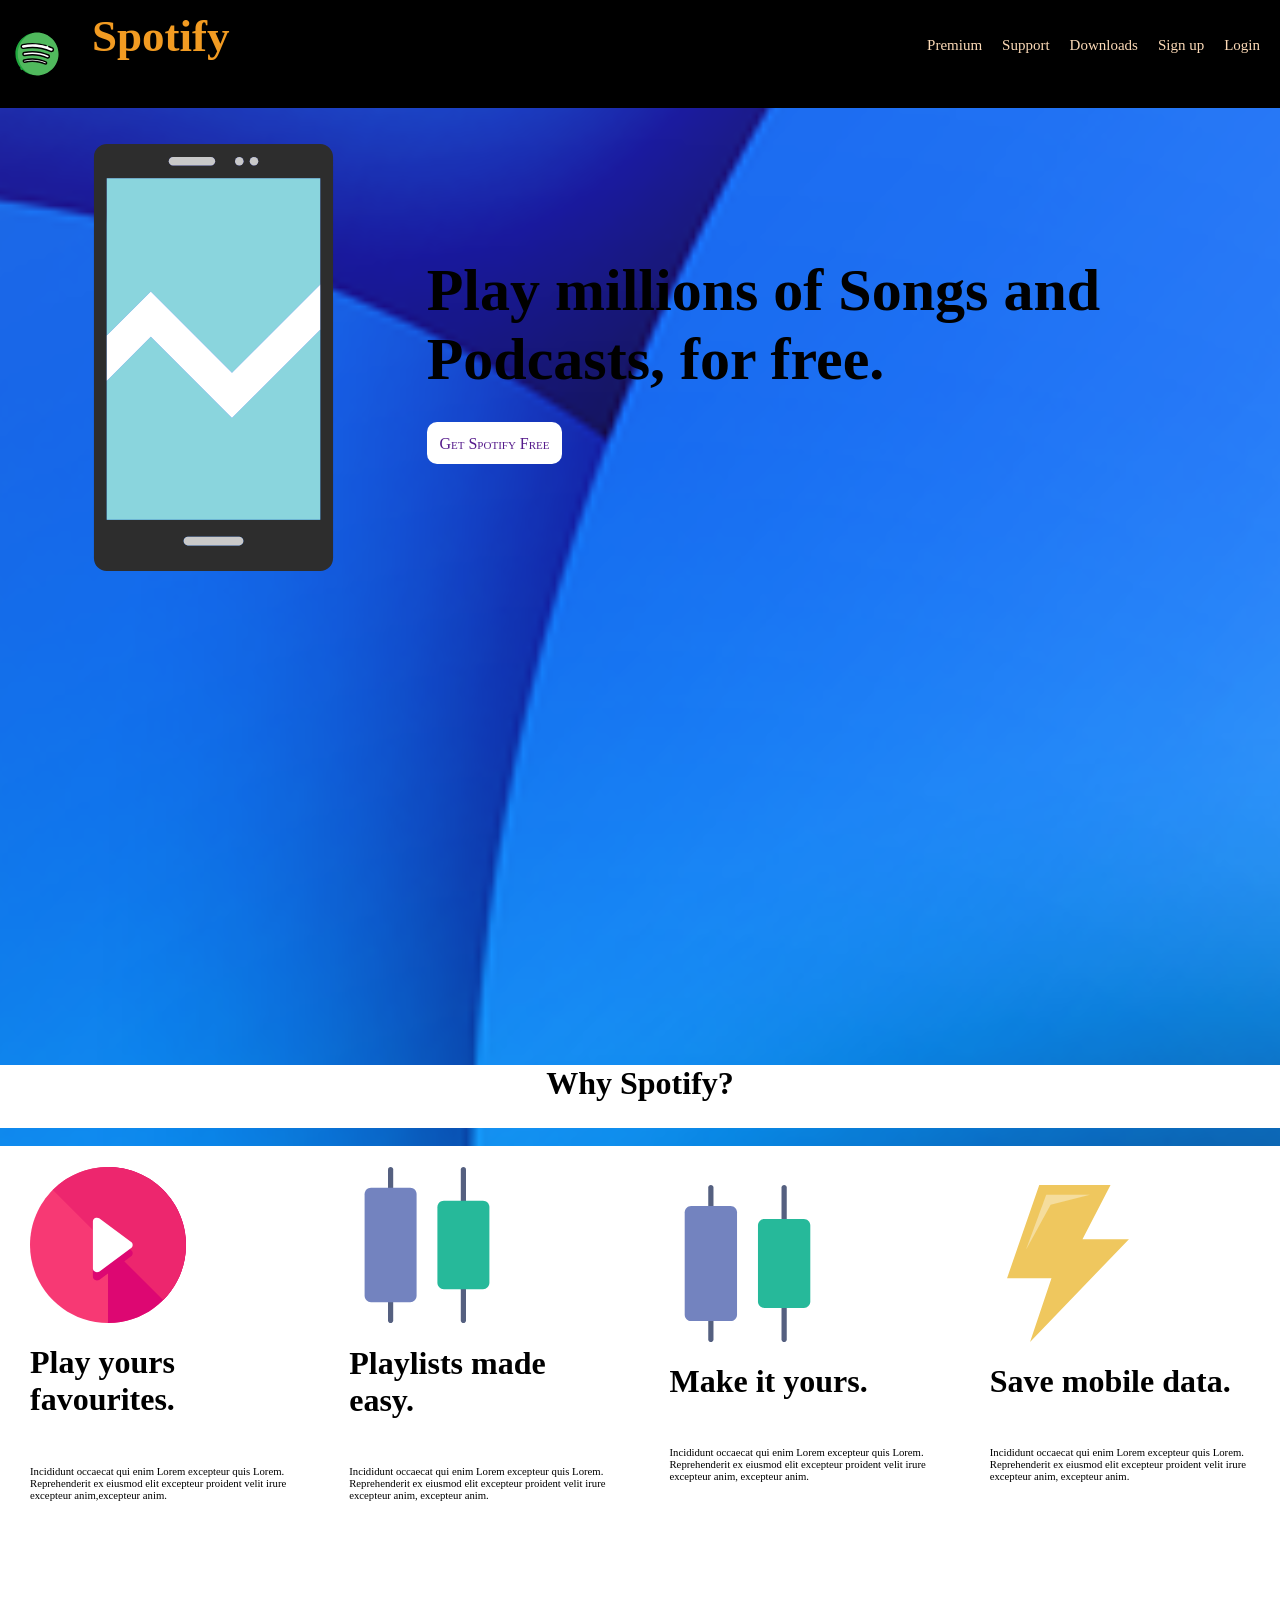
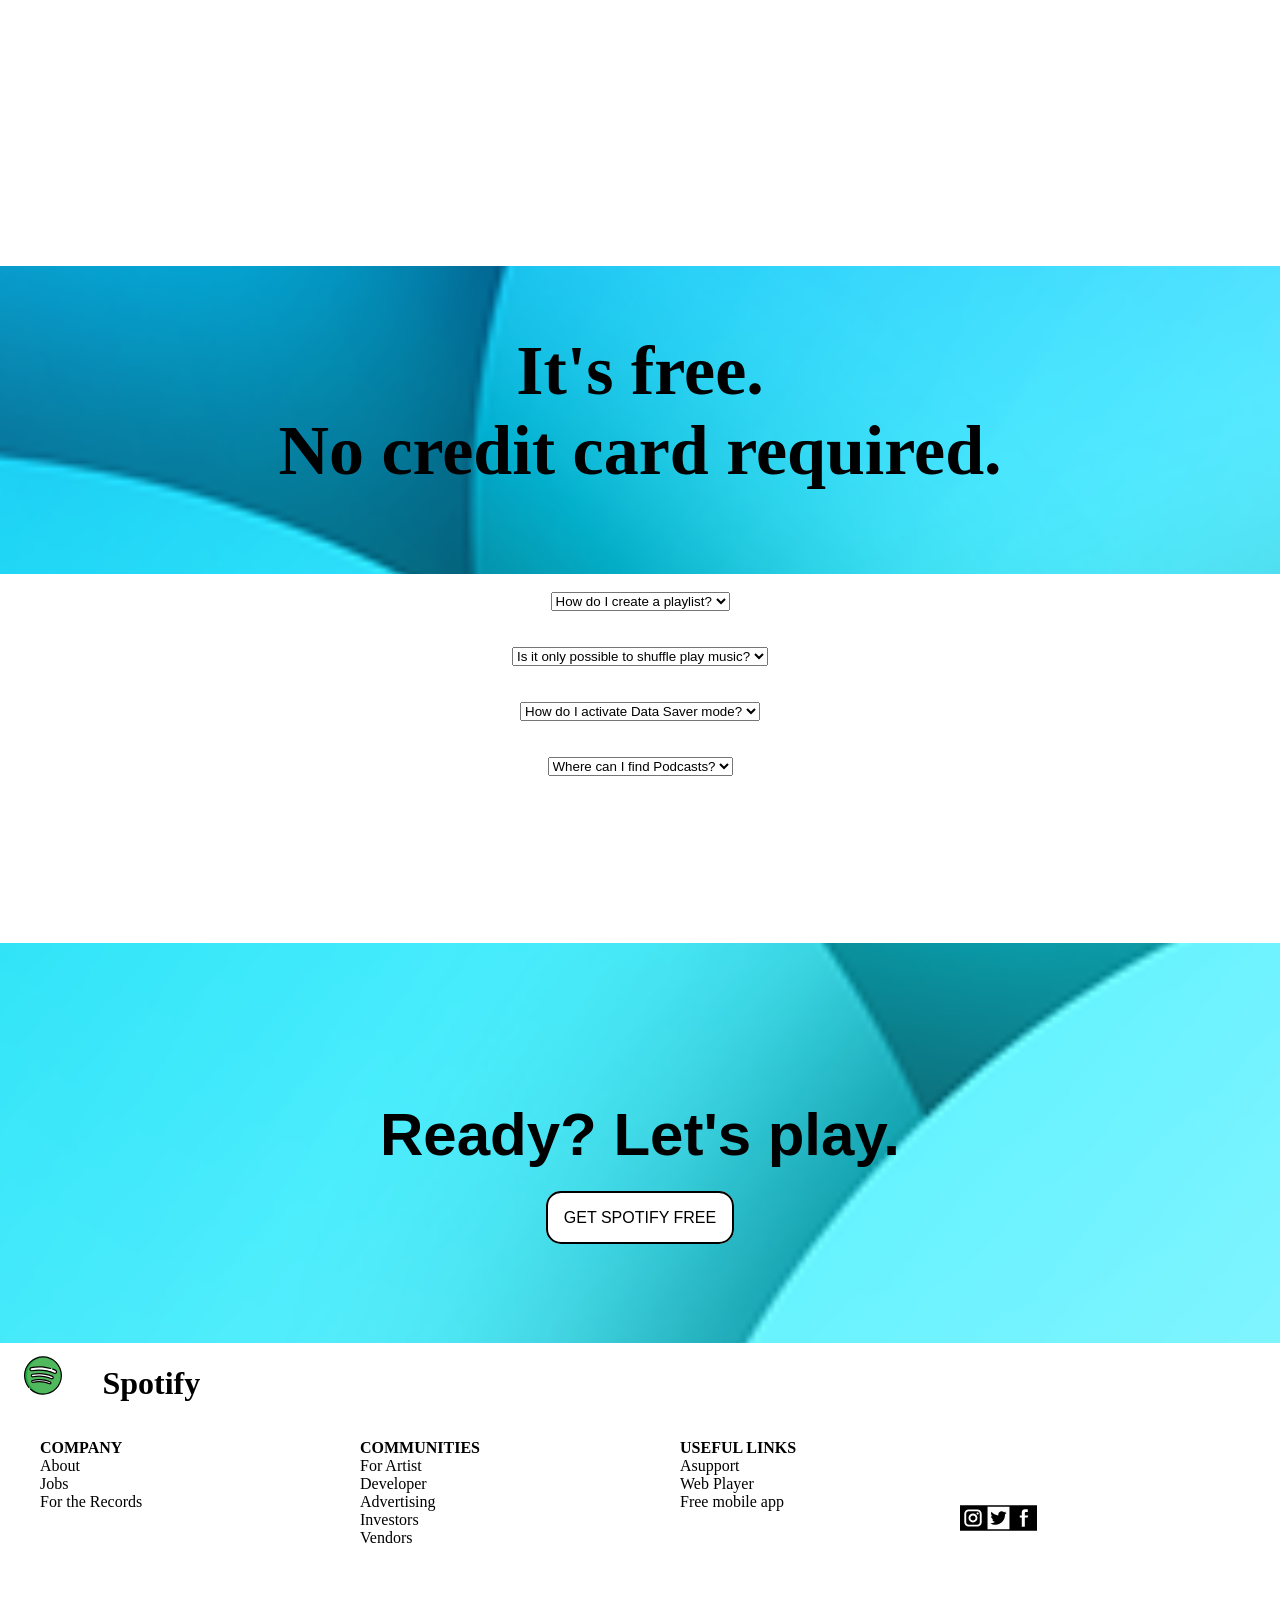
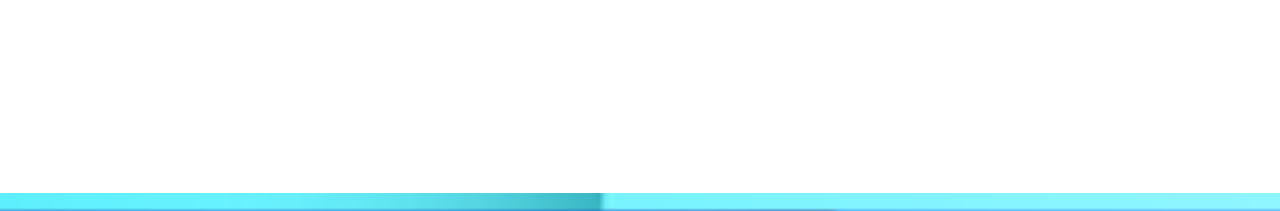
<file: Web_TESTS/SPOTIFY/index.htm>
<html>
    <head>
        <title>Assignment</title>
        <link rel="stylesheet" href="styles.css">
    </head>
    <body>
        <div id="div1">
            <div id="div2" >
                <img src="spo.svg">
            <h1 style="margin-top: 10px;">Spotify</h1>
        </div>
        <div id="div3"style="margin-top: 20px;">
            <ul>
                <li><a href="">Premium</a></li>
                <li><a href="">Support</a></li>
                <li><a href="">Downloads</a></li>
                <li><a href="">Sign up</a></li>
                <li><a href="" style="margin-right: 20px;">Login </a></li>
            </ul>
            </div>
        </div>
        <div id="div4">
            <div class="div41">
                <br><br>
                <img src="phoen.svg">
            </div>
            <div class="div41" id="div411">
                <br><br><br><br><br><br>
                <h1>Play millions of Songs and Podcasts, for free.</h1>
                <a href="">Get Spotify Free</a>
            </div>
            <!-- <div class="div41"></div> -->
        </div>
        <br><br>
            <div id="div5">
                <h1>Why Spotify?</h1>
            </div>
            <br>
        <div id="div6">
            <div class="div61">
                <!-- <br>
                <br>
                <br>
                <br> -->
                <img src="pl.svg" width="60%">
                <h1>Play yours favourites.</h1>
                <h6>Incididunt occaecat qui enim Lorem excepteur quis Lorem. Reprehenderit ex eiusmod elit excepteur proident velit irure excepteur anim,excepteur anim.</h6>
            </div>
            <div class="div61">
                <!-- <br>
                <br>
                <br>
                <br> -->
                <img src="ln.svg" width="60%">
                <h1>Playlists made easy.</h1>
                <h6>Incididunt occaecat qui enim Lorem excepteur quis Lorem. Reprehenderit ex eiusmod elit excepteur proident velit irure excepteur anim, excepteur anim.</h6>
            </div>
            <div class="div61">
                <!-- <br>
                <br>
                <br>
                <br> -->
                <img src="ln.svg" width="60%">
                <h1>Make it yours.</h1>
                <h6>Incididunt occaecat qui enim Lorem excepteur quis Lorem. Reprehenderit ex eiusmod elit excepteur proident velit irure excepteur anim, excepteur anim.</h6>
            </div>
            <div class="div61">
                <!-- <br>
                <br>
                <br>
                <br> -->
                <img src="lg.svg" width="60%">
                <h1>Save mobile data.</h1>
                <h6>Incididunt occaecat qui enim Lorem excepteur quis Lorem. Reprehenderit ex eiusmod elit excepteur proident velit irure excepteur anim, excepteur anim.</h6>
            </div>
        </div>
        <br>
        <h1 id="heads">It's free.<br>No credit card required.</h1>
        <br>
        <br>
        <div id="div7">
            <br>
            <select>
                <option>How do I create a playlist?</option>
                </select>
                <br>
                <br>
                <br>
                <select>
                    <option>Is it only possible to shuffle play music?</option>
                </select>
                <br>
                <br>
                <br>
                <select>
                <option>How do I activate Data Saver mode?</option>
                </select>
                <br>
                <br>
                <br>
                <select>
                <option>Where can I find Podcasts?</option>
            </select>
        </div>
        <div style="height: 25em;display: flex; flex-direction: column; justify-content: center;">
            <h1 id="heads1">Ready? Let's play.</h1>
            <div align="center">
            <a href="" id="herfs">GET SPOTIFY FREE</a></div>
        </div>
        <div id="div8">
        <div id="div81">
        <img src="spo.svg">
        <h1>Spotify</h1></div>
        <div id="div812" class="div000">
            <div class="div821">
                <ul>
                    <li><b>COMPANY</b></li>
                    <li>About</li>
                    <li>Jobs</li>
                    <li>For the Records</li>
                </ul>
            </div>
            <div class="div821">                
                <ul>
                <li><b>COMMUNITIES</b></li>
                <li>For Artist</li>
                <li>Developer</li>
                <li>Advertising</li>
                <li>Investors</li>
                <li>Vendors</li>
            </ul>
        </div>
        <div class="div821">
            <ul>
                <li><b>USEFUL LINKS</b></li>
                <li>Asupport</li>
                <li>Web Player</li>
                <li>Free mobile app</li>
            </ul>
            </div>
        <div class="div821" id="div011">
            <img src="ig.svg" width="8%"><br>
            <img src="twitter.svg" width="8%">
            <img src="fb (1).svg" width="8%">
        </div>
        </div>
    </div>
        <br>
    </body>
</html>
</file>
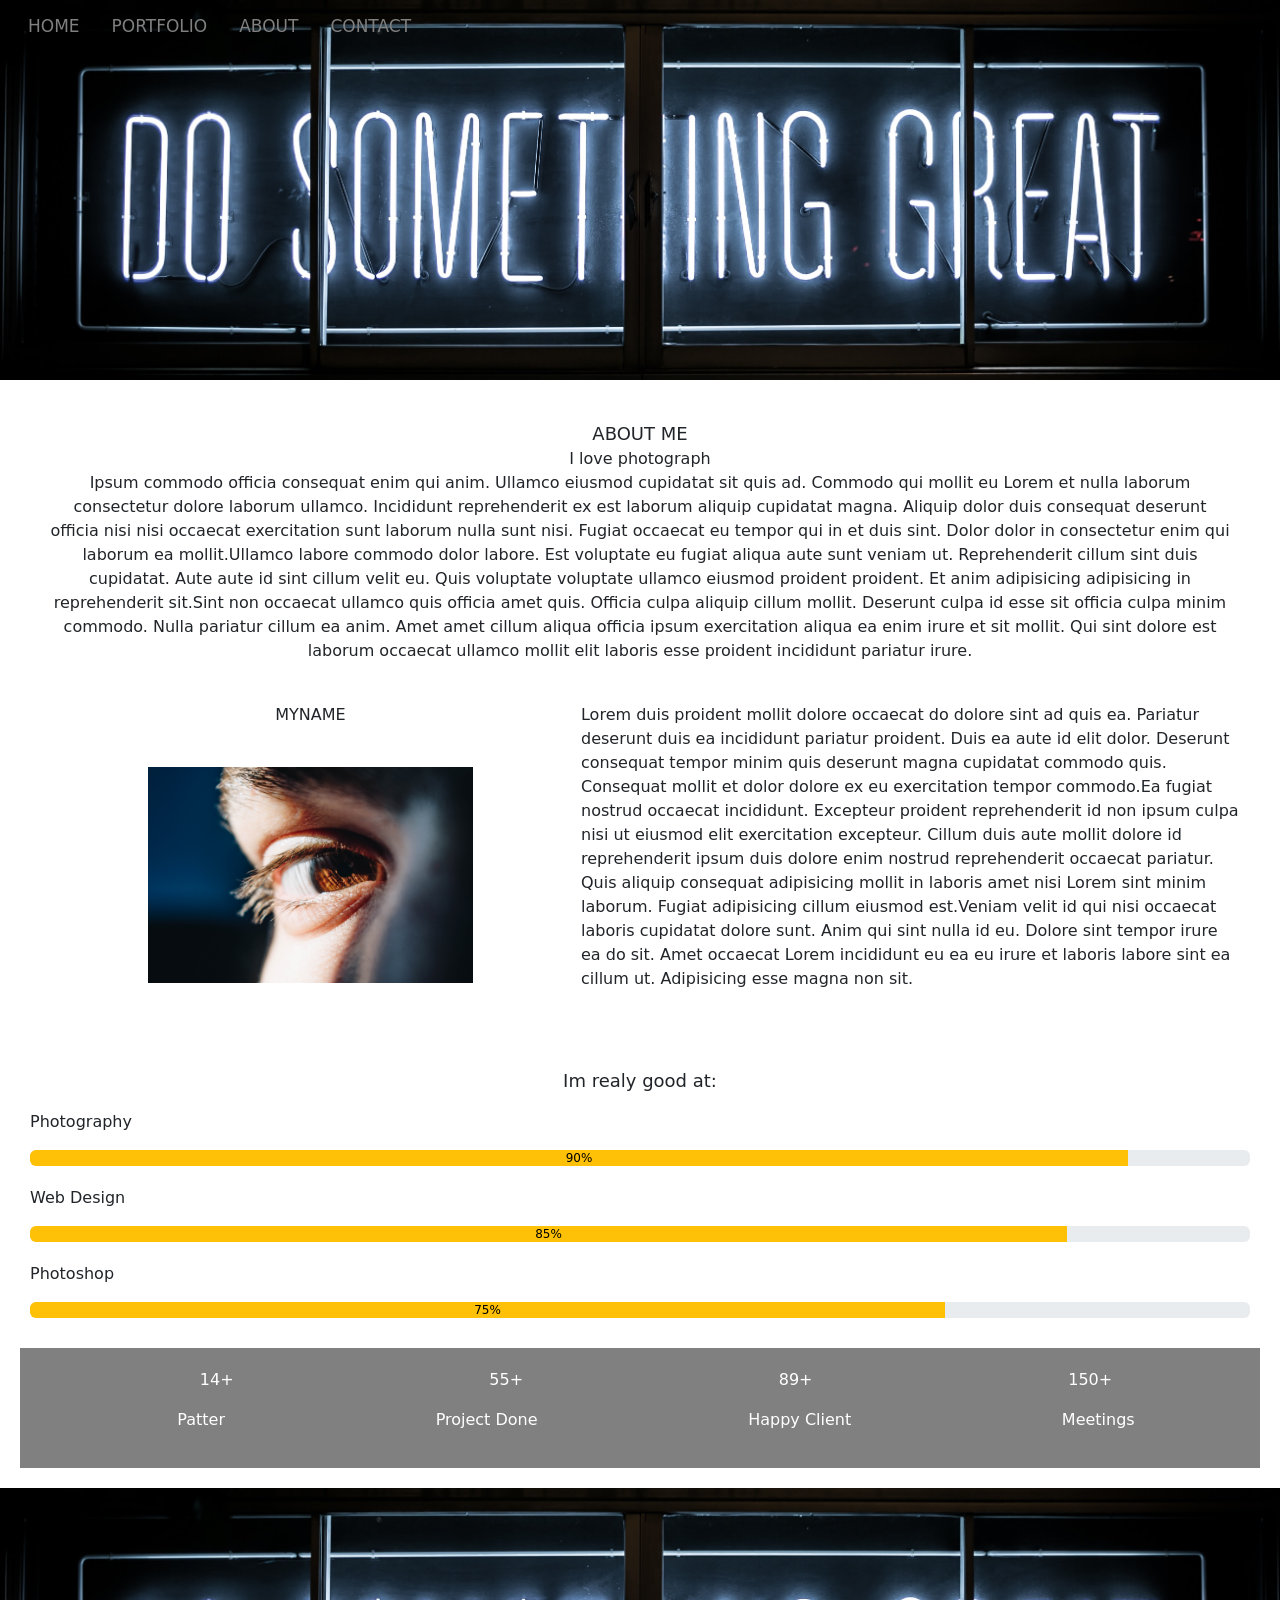
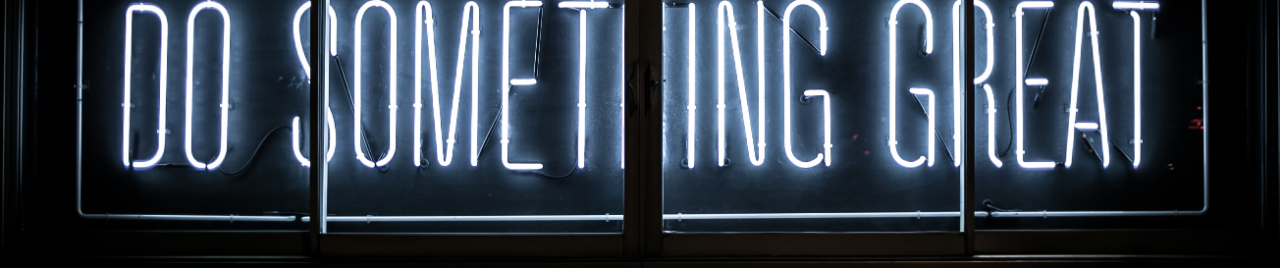
<file: Web_TESTS/WEB D test/index.html>
<!DOCTYPE html>
<html lang="en">
<head>
    <meta charset="UTF-8">
    <meta name="viewport" content="width=device-width, initial-scale=1.0">
    <title>Document</title>
    <link rel="stylesheet" href="style.css">
    <link href="https://cdn.jsdelivr.net/npm/bootstrap@5.3.2/dist/css/bootstrap.min.css" rel="stylesheet" integrity="sha384-T3c6CoIi6uLrA9TneNEoa7RxnatzjcDSCmG1MXxSR1GAsXEV/Dwwykc2MPK8M2HN" crossorigin="anonymous">
</head>
<body>
    <div class="bg-img">
        <div class="container">
          <div class="topnav">
            <a href="#home">HOME</a>
            <a href="#news">PORTFOLIO</a>
            <a href="#contact">ABOUT</a>
            <a href="#about">CONTACT</a>
          </div>
        </div>
      </div>

      <div id="div1">
        <p id="para">ABOUT ME</p>
        <p>I love photograph</p>
        <p>Ipsum commodo officia consequat enim qui anim. Ullamco eiusmod cupidatat sit quis ad. Commodo qui mollit eu Lorem et nulla laborum consectetur dolore laborum ullamco. Incididunt reprehenderit ex est laborum aliquip cupidatat magna. Aliquip dolor duis consequat deserunt officia nisi nisi occaecat exercitation sunt laborum nulla sunt nisi. Fugiat occaecat eu tempor qui in et duis sint. Dolor dolor in consectetur enim qui laborum ea mollit.Ullamco labore commodo dolor labore. Est voluptate eu fugiat aliqua aute sunt veniam ut. Reprehenderit cillum sint duis cupidatat. Aute aute id sint cillum velit eu. Quis voluptate voluptate ullamco eiusmod proident proident. Et anim adipisicing adipisicing in reprehenderit sit.Sint non occaecat ullamco quis officia amet quis. Officia culpa aliquip cillum mollit. Deserunt culpa id esse sit officia culpa minim commodo. Nulla pariatur cillum ea anim. Amet amet cillum aliqua officia ipsum exercitation aliqua ea enim irure et sit mollit. Qui sint dolore est laborum occaecat ullamco mollit elit laboris esse proident incididunt pariatur irure.</p>
      </div>
      <div  id="div2">
        <div>
            <div>
                <p align="center";>MYNAME</p></div>
            <br>
            <div id="ivimg"><img src="bacila-vlad-WTThc6UmwEI-unsplash.jpg" alt="" width="60%" align="center"></div>
        </div>
        <div>
            <p>Lorem duis proident mollit dolore occaecat do dolore sint ad quis ea. Pariatur deserunt duis ea incididunt pariatur proident. Duis ea aute id elit dolor. Deserunt consequat tempor minim quis deserunt magna cupidatat commodo quis. Consequat mollit et dolor dolore ex eu exercitation tempor commodo.Ea fugiat nostrud occaecat incididunt. Excepteur proident reprehenderit id non ipsum culpa nisi ut eiusmod elit exercitation excepteur. Cillum duis aute mollit dolore id reprehenderit ipsum duis dolore enim nostrud reprehenderit occaecat pariatur. Quis aliquip consequat adipisicing mollit in laboris amet nisi Lorem sint minim laborum. Fugiat adipisicing cillum eiusmod est.Veniam velit id qui nisi occaecat laboris cupidatat dolore sunt. Anim qui sint nulla id eu. Dolore sint tempor irure ea do sit. Amet occaecat Lorem incididunt eu ea eu irure et laboris labore sint ea cillum ut. Adipisicing esse magna non sit.</p>
        </div>
      </div>
      <div id="div3">
        <p id="para">Im realy good at:</p>
        <p>Photography</p>
        <div class="progress" role="progressbar" aria-label="Warning example" aria-valuenow="75" aria-valuemin="0" aria-valuemax="100">
            <div class="progress-bar text-bg-warning" style="width: 90%; background-color: gray; fill: gray;color: gray;" >90%</div>
          </div>
          <p style="margin-top: 20px;">Web Design</p>
        <div class="progress" role="progressbar" aria-label="Warning example" aria-valuenow="75" aria-valuemin="0" aria-valuemax="100">
            <div class="progress-bar text-bg-warning" style="width: 85%">85%</div>
          </div>
          <p style="margin-top: 20px;">Photoshop</p>
        <div class="progress" role="progressbar" aria-label="Warning example" aria-valuenow="75" aria-valuemin="0" aria-valuemax="100">
            <div class="progress-bar text-bg-warning" style="width: 75%">75%</div>
          </div>
      </div>
      <div id="div4">
        <ul id="div4li">
            <li>14+</li>
            <li>55+</li>
            <li>89+</li>
            <li>150+</li>
        </ul>
        <ul id="div4li">
            <li>Patter</li>
            <li>Project Done</li>
            <li>Happy Client</li>
            <li>Meetings</li>
        </ul>
      </div>
          <!-- <img src="bacila-vlad-WTThc6UmwEI-unsplash.jpg" alt=""> -->
        <div id="dib1"></div>
        

    <script src="https://cdn.jsdelivr.net/npm/bootstrap@5.3.2/dist/js/bootstrap.bundle.min.js" integrity="sha384-C6RzsynM9kWDrMNeT87bh95OGNyZPhcTNXj1NW7RuBCsyN/o0jlpcV8Qyq46cDfL" crossorigin="anonymous"></script>
</body>
</html>
</file>
<file: Web_TESTS/SPOTIFY/styles.css>
/* *{
    margin: 0;
    padding: 0;
} */
#div1{
    display: flex;
    background-color:black;
    justify-content:space-between;
    height: 12vh;
}
body{
    background-image: url(back.png);
    background-position: center;
    background-size: cover;
}
#div3 ul{
    list-style: none;
    display: flex;    
}
body{
    margin: 0px;
    padding: 0px;

}
#div3 a{
    text-decoration: none;
    color:#fcdab7;

    margin-left: 10px;
    font-size: 15px;
    margin-right: 10px;
}
#divs3{
    display: flex;
}
#div2{
    display: flex;
    justify-content:space-between;
}
#div2 h1{
    color:#f29b22;
    font-size:5vh;
    margin-left: -10px;
    /* align-content: center; */
    font-family: 'Limelight', cursive;
}
#div2 img{
    width:20%;
    /* margin-right: -10px; */
    margin-left: 14px;
    margin-right: -20px;
}
#div4{
    width: auto;
    height: 100vh;
    display: grid;
    grid-template-columns: 1fr 1fr 1fr;

}
.div41{
    /* border: 2px solid black; */
    align-items: center;
    text-align: center;
    /* margin-top: 20px; */

}
#div411{
    grid-column: span 2;
    text-align: left;
}
#div411 h1{
    font-size: 60px;
    text-align: left;
}
#div411 a{
    /* border: 2px solid; */
    background-color: white;
    text-decoration:none;
    text-align: left;
    padding: 0.8rem;
    border-radius: 10px 10px 10px;
    font-variant: small-caps;
    /* margin-top: 1050px; */
}
#div5{
    background-color: white;
    /* display: flex; */
    height: 7vh;
    text-align: center;
}
#div6{
    display: flex;
    height: 80vh;
    /* grid-template-columns: 1fr 1fr 1fr 1fr; */
    justify-content:space-between;
    background-color: white;
}
.div61{
    margin-left: 30px;
    margin-right: 30px;
    height: 25em;
    display: flex; flex-direction: column; justify-content: center;
}
.div61 h6{
    font-weight: lighter;
}
#heads{
    font-size: 70px;
    text-align: center;
}
#div7{
    background-color: white;
    text-align: center;
    height: 41vh;
}
#heads1{
    font-size: 60px;
    text-align: center;
    font-family: Arial, Helvetica, sans-serif;
}
#herfs{
    text-decoration: none;
    text-align: center;
    align-items: center;
    background-color: white;
    border: 2px solid black;
    padding: 1rem;
    border-radius: 15px 15px 15px;
    color: black;
    font-family: Arial, Helvetica, sans-serif;   
}
#div8{
    display: grid;
    grid-template-rows: 1fr 1fr 1fr 1fr 1fr;
    height: 50vh;
    background-color: white;
}
#div821{
    grid-row: span 4;
}

#div81{
    display: flex;
}
#div81 h1{
    margin-left: 10px;
}
#div81 img{
    width: 3%;
    margin-left: 24px;
    margin-right: 30px; 
    margin-bottom: 15px;
}
ul{
    list-style: none;
}
.div000{
    display: grid;
    grid-template-columns: 1fr 1fr 1fr 1fr;
    height: 40vh;

}
#div011{
    margin-top: -170px;
    align-items: right;
    /* margin-right: -200px; */
    display: flex;
    /* justify-content: baseline; */
}
</file>
<file: Web_TESTS/WEB D test/style.css>
*{
    margin: 0;
    padding: 0;
    box-sizing: border-box;
}
.bg-img {
    background-image: url("clark-tibbs-oqStl2L5oxI-unsplash.jpg");
    min-height: 380px;
    background-position: center;
    background-repeat: no-repeat;
    background-size: cover;
    position: relative;
}
.container {
  position: absolute;
  margin: 20px;
  width: auto;
}
.topnav {
  overflow: hidden;
  position: fixed;
  top: 0;
  /* background-color: #333; */
}
.topnav a {
  float: left;
  color:gray;
  text-align: center;
  padding: 14px 16px;
  text-decoration: none;
  font-size: 17px;
}  
.topnav a:hover {
    background-color: white;
   color: black;
}  
#div1 p{
    text-wrap:initial ;
    text-align: center;
    align-items: center;
    font-weight: 100;
    margin-right: 50px;
    margin-left: 50px;
    margin-bottom: 0;
}
p{
    font-weight: 100;
    text-wrap:initial ;
}
#para{
    margin-top: 40px;
    font-size: large;
    font-weight:300;
    align-items: center;
    text-align: center;
    align-content: center;
    align-self: center;
}
#div2{
    display: flex;
    margin: 20px;
    padding: 20px
}
#ivimg{
    align-items: center;
    text-align: center;
    align-content: center;
    align-self: center;
}
#div3{
    margin: 30px;
}
#div4{
    background-color: gray;
    /* width: 40px; */
    padding: 20px;
    margin: 20px;
    /* display: flex; */
    text-decoration: none;
    list-style: none;
}
#div4li{
    display: flex;
    color: white;
    justify-content: space-around;
    flex-direction: row;
    list-style: none;
    text-decoration: none;
}
#dib1{
    background-image: url("clark-tibbs-oqStl2L5oxI-unsplash.jpg");
    min-height: 380px;
    background-position: center;
    background-repeat: no-repeat;
    background-size: cover;
    position: relative;
}
</file>
